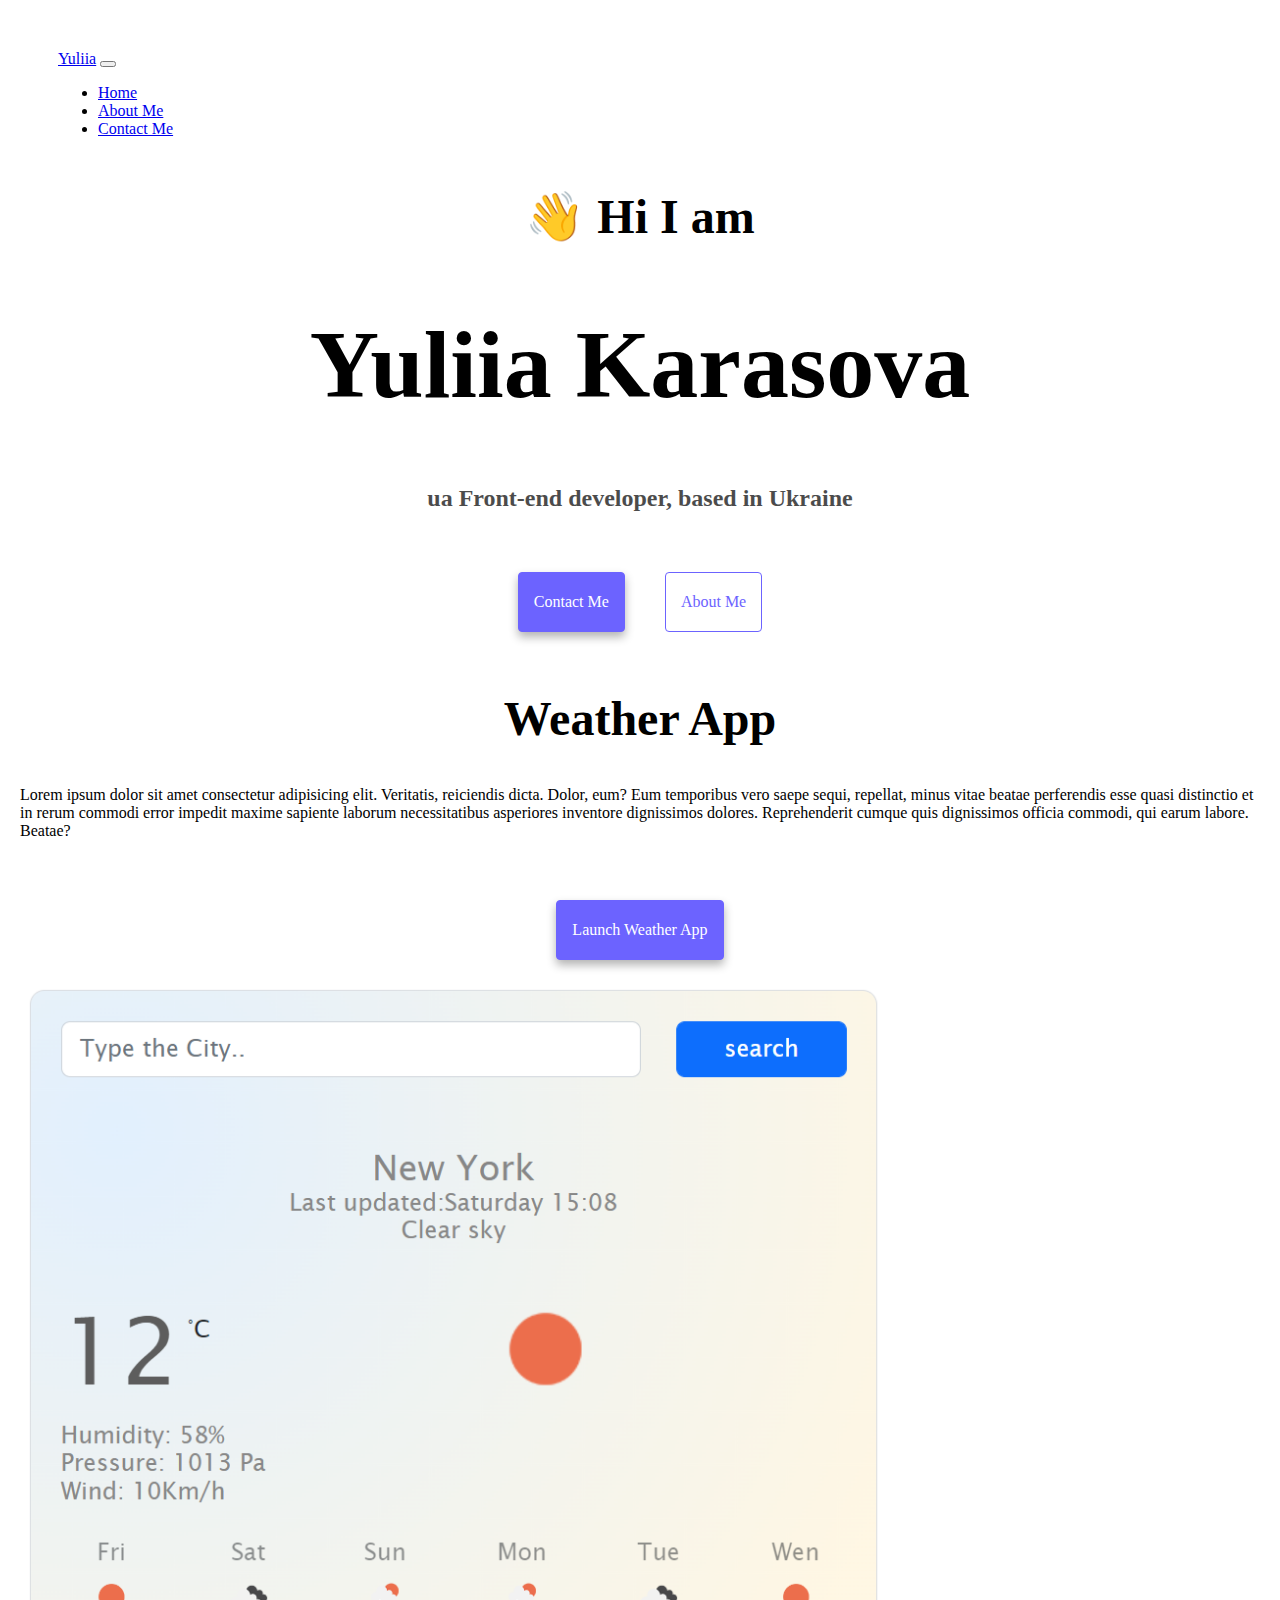
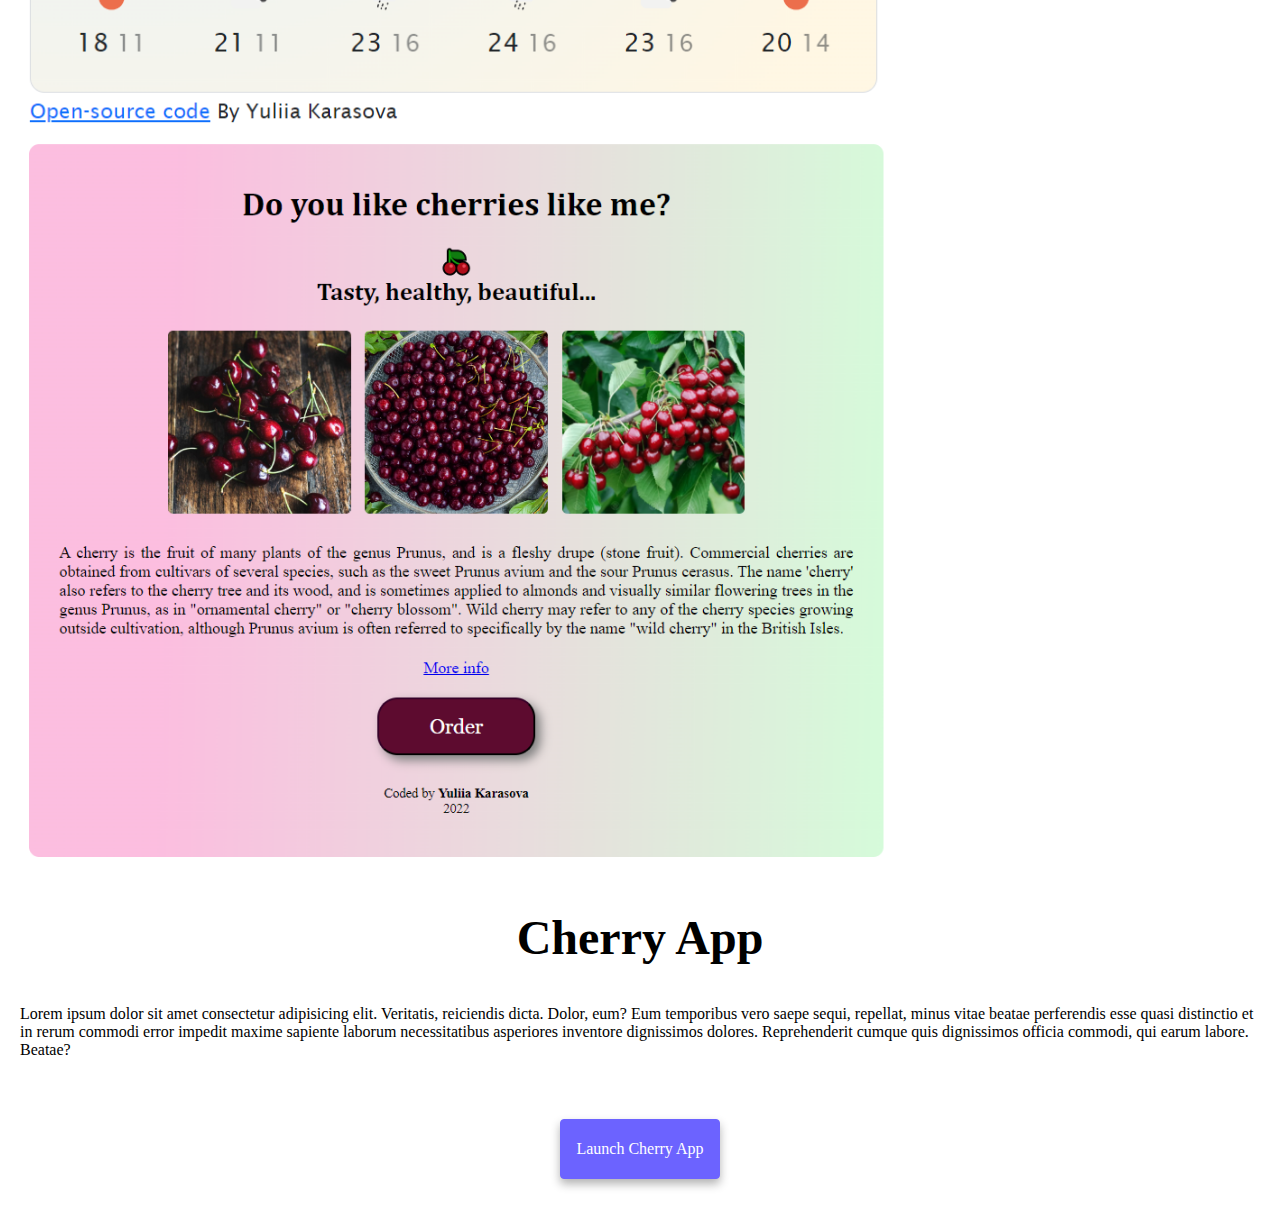
<file: index.html>
<!DOCTYPE html>
<html lang="en">
<head>
    <meta charset="UTF-8">
    <meta http-equiv="X-UA-Compatible" content="IE=edge">
    <link
    href="https://cdn.jsdelivr.net/npm/bootstrap@5.2.1/dist/css/bootstrap.min.css"
    rel="stylesheet"
    integrity="sha384-iYQeCzEYFbKjA/T2uDLTpkwGzCiq6soy8tYaI1GyVh/UjpbCx/TYkiZhlZB6+fzT"
    crossorigin="anonymous"
  />
  <link rel="stylesheet" href="styles.css" />
    <meta name="viewport" content="width=device-width, initial-scale=1.0">
    <title>Yuliia Karasova</title>
    <meta name="description" content="Front-end developer based in Ukraine">
</head>
<body>
    <nav class="navbar navbar-expand-lg bg-light">
        <div class="container-fluid">
          <a class="navbar-brand" href="#">Yuliia</a>
          <button
            class="navbar-toggler"
            type="button"
            data-bs-toggle="collapse"
            data-bs-target="#navbarNav"
            aria-controls="navbarNav"
            aria-expanded="false"
            aria-label="Toggle navigation"
          >
            <span class="navbar-toggler-icon"></span>
          </button>
          <div class="collapse navbar-collapse" id="navbarNav">
            <ul class="navbar-nav">
              <li class="nav-item">
                <a class="nav-link active" aria-current="page" href="#">Home</a>
              </li>
              <li class="nav-item">
                <a class="nav-link" href="contactPage.html">About Me</a>
              </li>
              <li class="nav-item">
                <a class="nav-link" href="contactPage.html#contact" ">Contact Me</a>
              </li>
            </ul>
          </div>
        </div>
      </nav>
      <h2>
        👋 Hi I am
      </h2>
      <h1>
        Yuliia Karasova
      </h1>
  
      <h3>ua Front-end developer, based in Ukraine</h3>
  
      <div class="navigation-links">
        <a href="contactPage.html#contact" class="contact-link" title="Contact yuliiakarasova.com">Contact Me</a>
  
        <a href="contactPage.html" class="about-link" title="Contact yuliiakarasova.com">About Me</a>
      </div>
      <div class="apps-1">
        <div class="row">
          <div class="col-md-6 text-center">
            <h2>Weather App</h2>
            <p>
              Lorem ipsum dolor sit amet consectetur adipisicing elit. Veritatis,
              reiciendis dicta. Dolor, eum? Eum temporibus vero saepe sequi,
              repellat, minus vitae beatae perferendis esse quasi distinctio et in
              rerum commodi error impedit maxime sapiente laborum necessitatibus
              asperiores inventore dignissimos dolores. Reprehenderit cumque quis
              dignissimos officia commodi, qui earum labore. Beatae?
            </p>
            <div class="navigation-links">
              <a href="#" class="contact-link" title="Launch weather application"
                >Launch Weather App</a
              >
            </div>
          </div>
          <div class="col-md-6 text-center">
            <img src="picture/Weather.png" class="img-fluid" title="Weather Application photo" />
          </div>
          <div class="col-md-6 text-center">
            <img src="picture/Cherry.png" class="img-fluid" title="Cherry berrys photo" />
          </div>
          <div class="col-md-6 text-center">
            <h2>Cherry App</h2>
            <p>
              Lorem ipsum dolor sit amet consectetur adipisicing elit. Veritatis,
              reiciendis dicta. Dolor, eum? Eum temporibus vero saepe sequi,
              repellat, minus vitae beatae perferendis esse quasi distinctio et in
              rerum commodi error impedit maxime sapiente laborum necessitatibus
              asperiores inventore dignissimos dolores. Reprehenderit cumque quis
              dignissimos officia commodi, qui earum labore. Beatae?
            </p>
            <div class="navigation-links">
              <a href="#" class="contact-link" title="Launch cherry application"
                >Launch Cherry App</a
              >
            </div>
          </div>
        </div>
      </div>
</body>
</html>
</file>
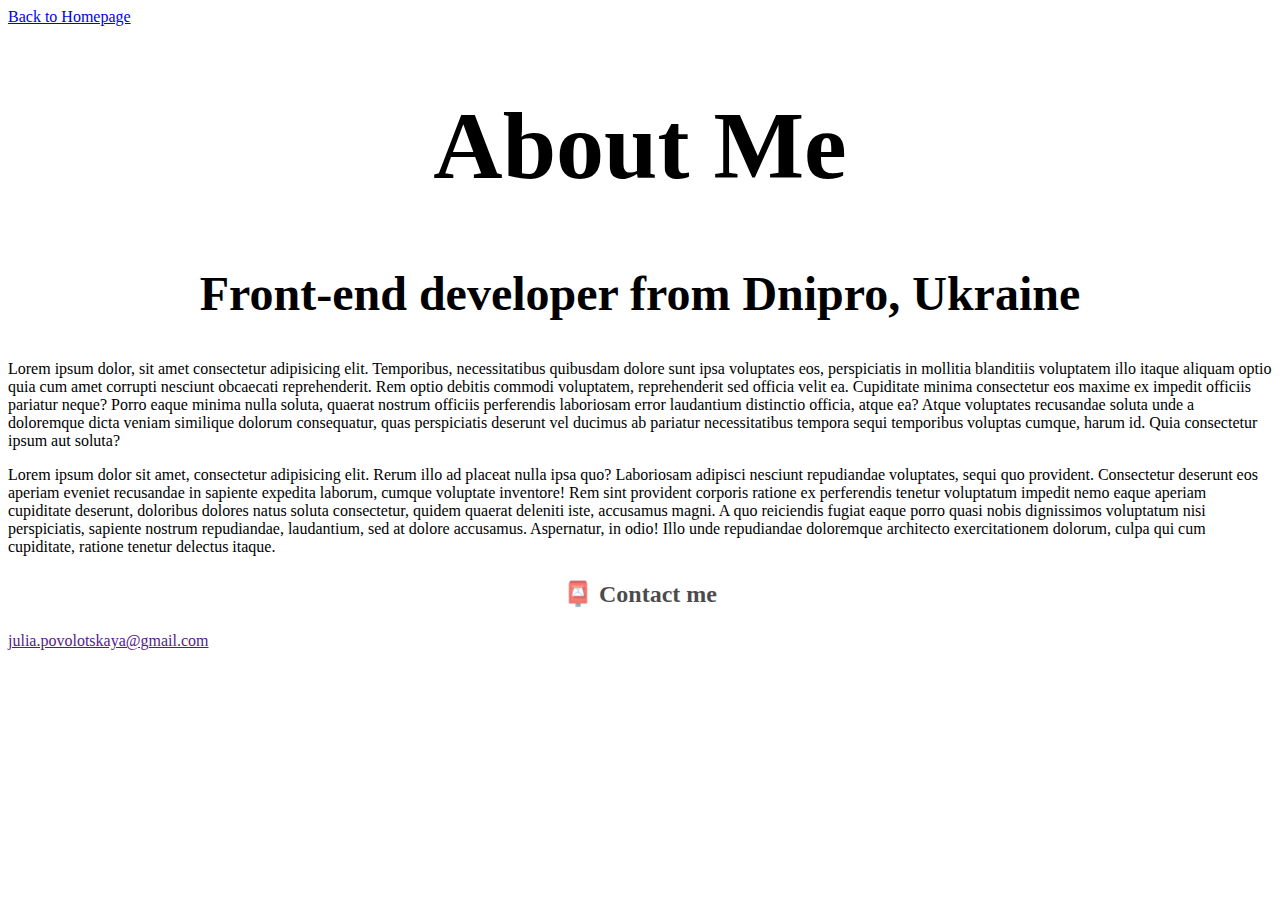
<file: contactPage.html>
<!DOCTYPE html>
<html lang="en">
<head>
    <meta charset="UTF-8">
    <meta http-equiv="X-UA-Compatible" content="IE=edge">
    <meta name="viewport" content="width=device-width, initial-scale=1.0">
    <link
    href="https://cdn.jsdelivr.net/npm/bootstrap@5.2.1/dist/css/bootstrap.min.css"
    rel="stylesheet"
    integrity="sha384-iYQeCzEYFbKjA/T2uDLTpkwGzCiq6soy8tYaI1GyVh/UjpbCx/TYkiZhlZB6+fzT"
    crossorigin="anonymous"
  />
    <link rel="stylesheet" href="styles.css" />
    <title>Contacts Yuliia Karasova</title>
    <meta name="description" content="Front-end developer based in Ukraine">
</head>
<body>
    <div class="back">
        <a href="index.html">Back to Homepage</a>
      </div>
      <h1>About Me</h1>
      <h2>
        Front-end developer from Dnipro, Ukraine
      </h2>
      <div class="about-paragraphs">
        <p>
          Lorem ipsum dolor, sit amet consectetur adipisicing elit. Temporibus,
          necessitatibus quibusdam dolore sunt ipsa voluptates eos, perspiciatis
          in mollitia blanditiis voluptatem illo itaque aliquam optio quia cum
          amet corrupti nesciunt obcaecati reprehenderit. Rem optio debitis
          commodi voluptatem, reprehenderit sed officia velit ea. Cupiditate
          minima consectetur eos maxime ex impedit officiis pariatur neque?
          Porro eaque minima nulla soluta, quaerat nostrum officiis perferendis
          laboriosam error laudantium distinctio officia, atque ea? Atque
          voluptates recusandae soluta unde a doloremque dicta veniam similique
          dolorum consequatur, quas perspiciatis deserunt vel ducimus ab
          pariatur necessitatibus tempora sequi temporibus voluptas cumque,
          harum id. Quia consectetur ipsum aut soluta?
        </p>

        <p>
          Lorem ipsum dolor sit amet, consectetur adipisicing elit. Rerum illo
          ad placeat nulla ipsa quo? Laboriosam adipisci nesciunt repudiandae
          voluptates, sequi quo provident. Consectetur deserunt eos aperiam
          eveniet recusandae in sapiente expedita laborum, cumque voluptate
          inventore! Rem sint provident corporis ratione ex perferendis tenetur
          voluptatum impedit nemo eaque aperiam cupiditate deserunt, doloribus
          dolores natus soluta consectetur, quidem quaerat deleniti iste,
          accusamus magni. A quo reiciendis fugiat eaque porro quasi nobis
          dignissimos voluptatum nisi perspiciatis, sapiente nostrum
          repudiandae, laudantium, sed at dolore accusamus. Aspernatur, in odio!
          Illo unde repudiandae doloremque architecto exercitationem dolorum,
          culpa qui cum cupiditate, ratione tenetur delectus itaque.
        </p>
      </div>

      <h3 id="contact">📮 Contact me</h3>
      <a href="" class="e-mail-link" >julia.povolotskaya@gmail.com</a>
</body>
</html>
</file>
<file: styles.css>
h1 {
    font-size: 96px;
    text-align: center;
  }
h2 {
    font-size: 48px;
    text-align: center;
  }
h3 {
    font-size: 24px;
    opacity: 0.7;
    text-align: center;
  }

  @media (max-width: 576px) {
    h1,
    h2,
    h3 {
      text-align: center;
      margin: 0;
    }
   
    h1 {
        font-size: 38px;
        line-height: 1.5;
        
      }
    h2 {
        font-size: 22px;
        
      }
    
      .img-fluid {
        display: none;
      }
      .navigation-links a {
        margin: 20px;
        width: 70%;
        border-radius: 4px;
        padding: 20px 15px;
        text-decoration: none;
        text-transform: capitalize;
        text-align: center;
      }
    }

:root {
    --primary-color: #6c63ff;
    --secondary-color: white;
    --box-shadow: 0 5px 10px rgba(0, 0, 0, 0.3);
  }
.navigation-links {
    color: var(--primary-color);
    display: flex;
    margin-top: 40px;
    justify-content: center;
  }
.navigation-links a {
    margin: 20px;
    border-radius: 4px;
    padding: 20px 15px;
    text-decoration: none;
    text-transform: capitalize;
  }
.contact-link {
    background-color: var(--primary-color);
    color: var(--secondary-color);
    border: 1px solid var(--primary-color);
    box-shadow: var(--box-shadow);
  }
.about-link {
    color: var(--primary-color);
    border: 1px solid var(--primary-color);
  }
.col-md-6 {
    flex: 0 0 auto;
    padding: 0 12px;
  }

 
 nav {
    margin: 50px;
  }
.img-fluid {
  max-width: 70%;
  height: auto;
}
</file>
